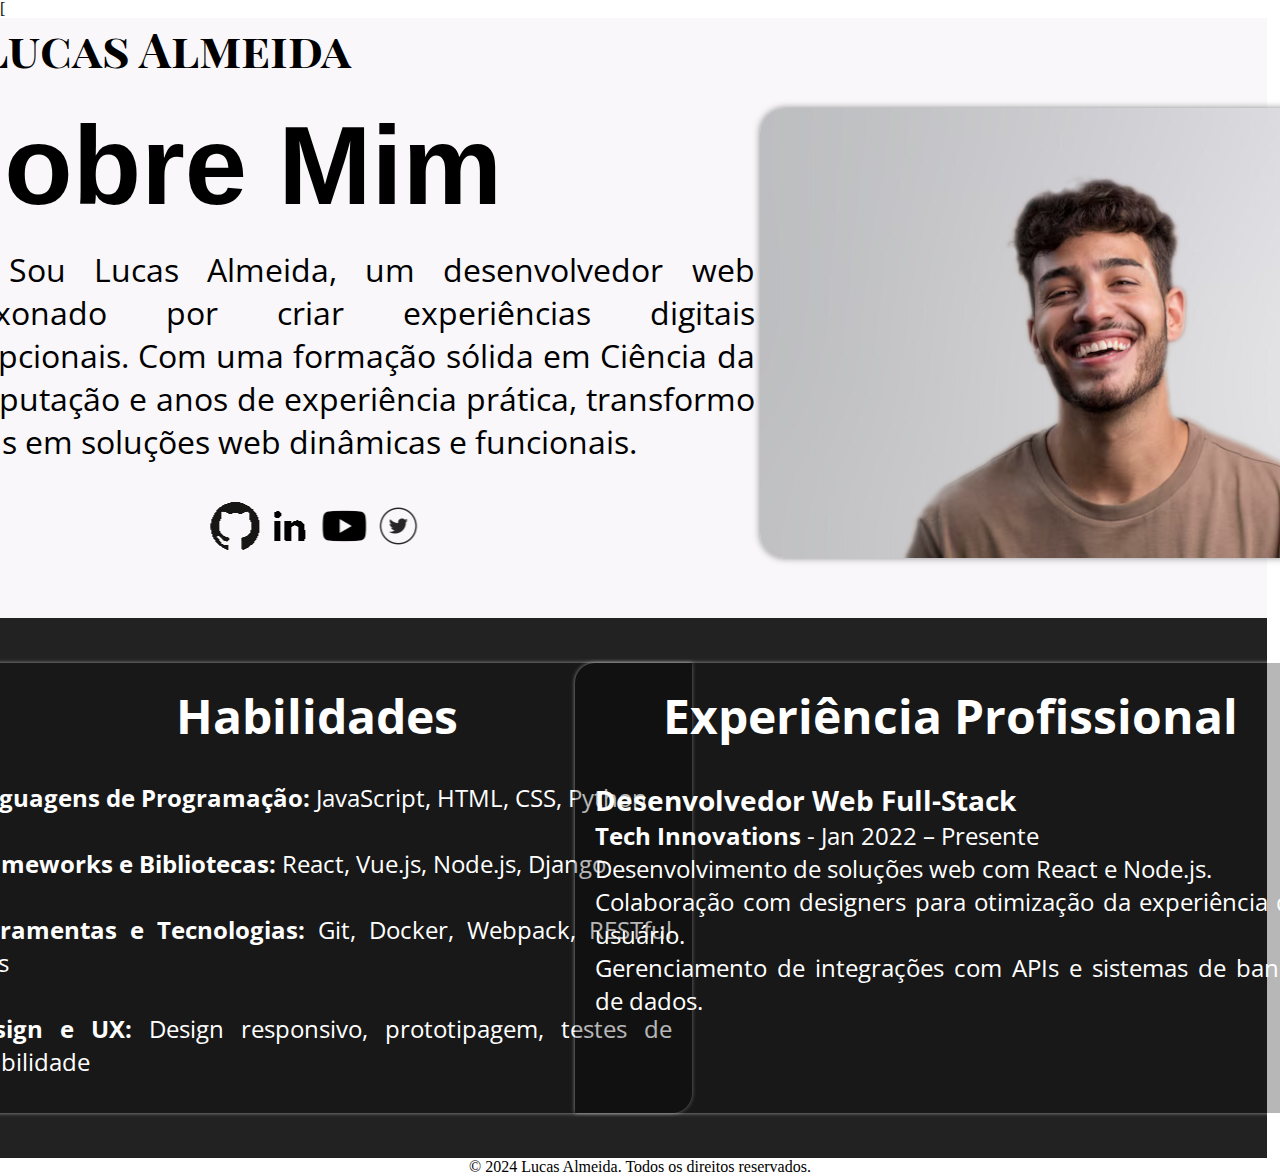
<file: index.html>
[<!DOCTYPE html>
<html lang="pt-b">
<head>
    <meta charset="UTF-8">
    <meta name="viewport" content="width=device-width, initial-scale=1.0">
    <meta name="description" content="Página pessoal de Lucas Almeida, desenvolvedor web. Conheça suas habilidades, projetos e como entrar em contato.">
    <style>
        @import url('https://fonts.googleapis.com/css2?family=Edu+AU+VIC+WA+NT+Hand:wght@400..700&family=Open+Sans:ital,wght@0,300..800;1,300..800&family=Playfair+Display+SC:ital,wght@0,400;0,700;0,900;1,400;1,700;1,900&family=Ubuntu+Mono:ital,wght@0,400;0,700;1,400;1,700&display=swap');
    </style>
    <title>Lucas Almeida - Dev Web</title>
    <link rel="stylesheet" href="estilo/mobile.css"> 
</head>
<body>
 
    <main >
        <section id="abertura">
                <div id="texto1">
                    <h1>Lucas Almeida</h1>
                </div>
                <div id="texto2">
                    <h2>Sobre Mim</h2>
                    <br>
                    <p>Ola Sou Lucas Almeida, um desenvolvedor web apaixonado por criar experiências digitais excepcionais. Com uma formação sólida em Ciência da Computação e anos de experiência prática, transformo ideias em soluções web dinâmicas e funcionais.
                    </p>
                </div>
                <div id="img" >
                    <img class="centro" src="imagens_projeto/personagem.png"  alt="">
                </div>
                <ul type="none"> 
                    <li><a href="#"></a><img src="imagens_projeto/githubico.png" alt=""></li>
                    <li><a href="#"></a><img src="imagens_projeto/likedinico.png" alt=""></li>
                    <li><a href="#"></a><img src="imagens_projeto/youtubeico.png" alt=""></li>
                    <li><a href="#"><img src="imagens_projeto/twiterico.png" alt=""></a></li>
                </ul>
            
            </section>
            
            <section id="habilidades">
            <div id="habilidades">
                <h2>Habilidades</h2>
                <br>
                <ul type="none">
                    <li><strong>Linguagens de Programação:</strong> JavaScript, HTML, CSS, Python</li>
                    <br>
                    <li><strong>Frameworks e Bibliotecas:</strong> React, Vue.js, Node.js, Django</li>
                    <br>
                    <li><strong>Ferramentas e Tecnologias:</strong> Git, Docker, Webpack, RESTful APIs</li>
                    <br>
                    <li><strong>Design e UX:</strong> Design responsivo, prototipagem, testes de usabilidade</li>
                </ul>
            </div>
            <div id="projetos">
                <h2>Experiência Profissional</h2>
                <br>
            <div class="job">
                <h3>Desenvolvedor Web Full-Stack</h3>
                <p><strong>Tech Innovations</strong> - Jan 2022 – Presente</p>
                <ul type="none">
                    <li>Desenvolvimento de soluções web com React e Node.js.</li>
                    <li>Colaboração com designers para otimização da experiência do usuário.</li>
                    <li>Gerenciamento de integrações com APIs e sistemas de banco de dados.</li>
                </ul>
            </div>
            </div>
            </section>
        </section>

    <footer role="contentinfo" >
            <p>&copy; 2024 Lucas Almeida. Todos os direitos reservados.</p>
        </div>
    </footer>
</body>
</html>
</file>
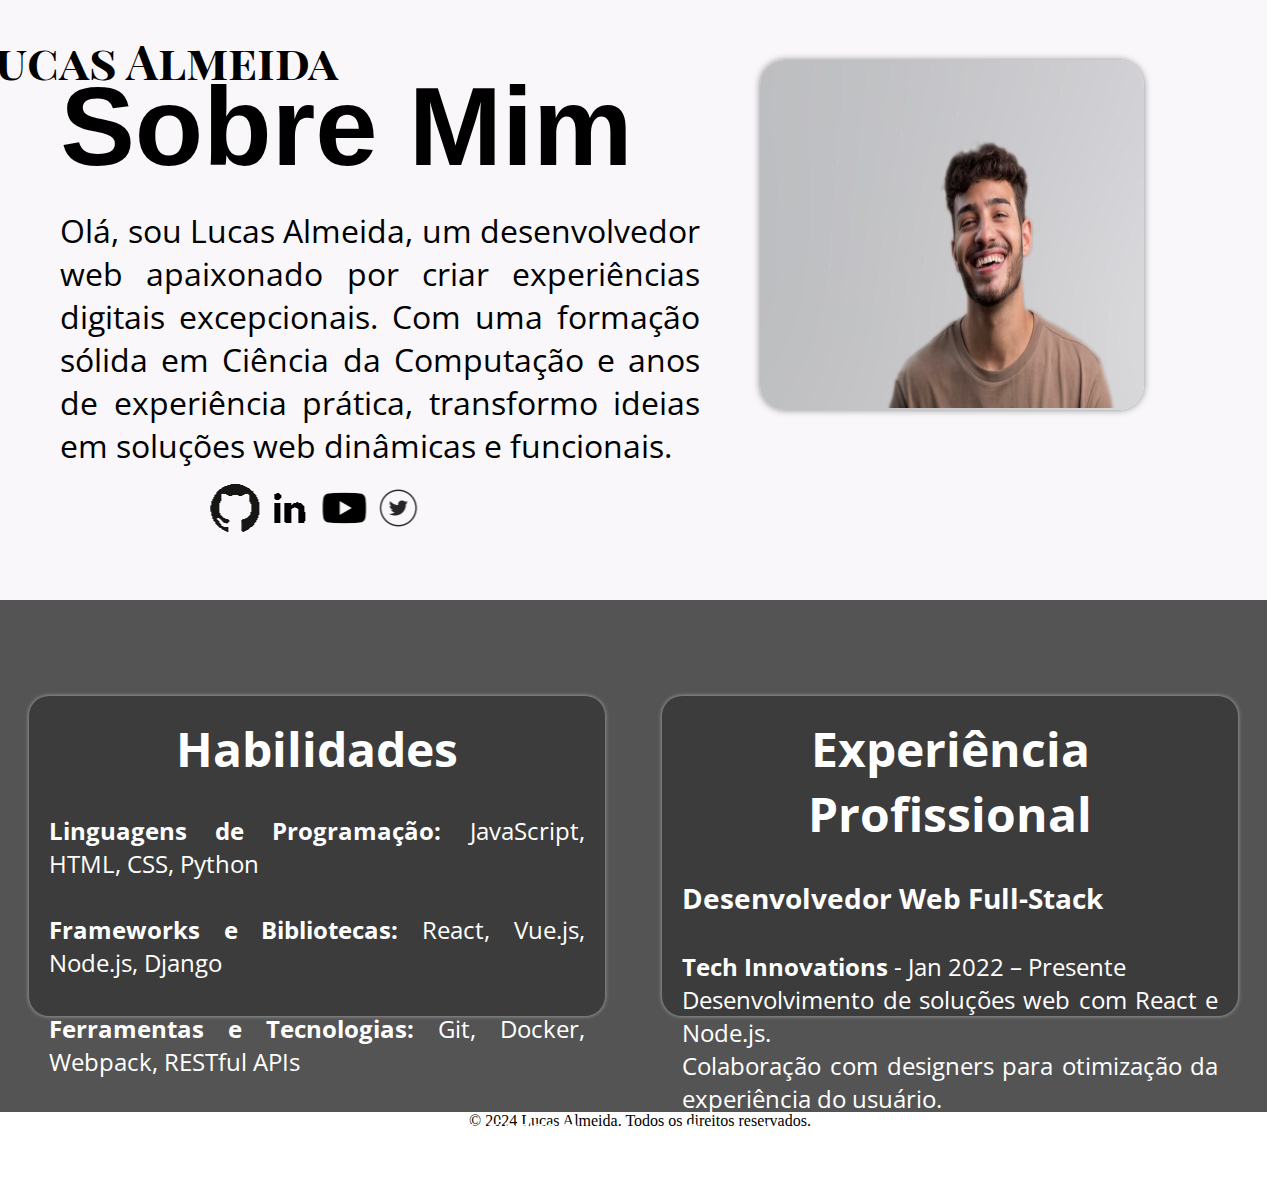
<file: teste.html>
<!DOCTYPE html>
<html lang="pt-BR">
<head>
    <meta charset="UTF-8">
    <meta name="viewport" content="width=device-width, initial-scale=1.0">
    <meta name="description" content="Página pessoal de Lucas Almeida, desenvolvedor web. Conheça suas habilidades, projetos e como entrar em contato.">
    <style>
        @import url('https://fonts.googleapis.com/css2?family=Edu+AU+VIC+WA+NT+Hand:wght@400..700&family=Open+Sans:ital,wght@0,300..800;1,300..800&family=Playfair+Display+SC:ital,wght@0,400;0,700;0,900;1,400;1,700;1,900&family=Ubuntu+Mono:ital,wght@0,400;0,700;1,400;1,700&display=swap');
    </style>
    <title>Lucas Almeida - Dev Web</title>
    <link rel="stylesheet" href="estilo/style.css"> 
</head>
<body>
    <main>
        <section id="abertura">
            <div id="texto1">
                <h1>Lucas Almeida</h1>
            </div>
            <div id="texto2">
                <h2>Sobre Mim</h2>
                <br>
                <p>Olá, sou Lucas Almeida, um desenvolvedor web apaixonado por criar experiências digitais excepcionais. Com uma formação sólida em Ciência da Computação e anos de experiência prática, transformo ideias em soluções web dinâmicas e funcionais.</p>
            </div>
            <div id="img">
                <img class="centro" src="imagens_projeto/personagem.png" alt="Imagem de Lucas Almeida">
            </div>
            <ul type="none">
                <li><a href="#"><img src="imagens_projeto/githubico.png" alt="Ícone do GitHub"></a></li>
                <li><a href="#"><img src="imagens_projeto/likedinico.png" alt="Ícone do LinkedIn"></a></li>
                <li><a href="#"><img src="imagens_projeto/youtubeico.png" alt="Ícone do YouTube"></a></li>
                <li><a href="#"><img src="imagens_projeto/twiterico.png" alt="Ícone do Twitter"></a></li>
            </ul>
        </section>
        
        <section id="habilidades">
            <div id="habilidades">
                <h2>Habilidades</h2>
                <br>
                <ul type="none">
                    <li><strong>Linguagens de Programação:</strong> JavaScript, HTML, CSS, Python</li>
                    <br>
                    <li><strong>Frameworks e Bibliotecas:</strong> React, Vue.js, Node.js, Django</li>
                    <br>
                    <li><strong>Ferramentas e Tecnologias:</strong> Git, Docker, Webpack, RESTful APIs</li>
                    <br>
                    <li><strong>Design e UX:</strong> Design responsivo, prototipagem, testes de usabilidade</li>
                </ul>
            </div>
            <div id="projetos">
                <h2>Experiência Profissional</h2>
                <br>
                <div class="job">
                    <h3>Desenvolvedor Web Full-Stack</h3>
                    <br>
                    <p><strong>Tech Innovations</strong> - Jan 2022 – Presente</p>
                    <ul type="none">
                        <li>Desenvolvimento de soluções web com React e Node.js.</li>
                        <li>Colaboração com designers para otimização da experiência do usuário.</li>
                        <li>Gerenciamento de integrações com APIs e sistemas de banco de dados.</li>
                    </ul>
                </div>
            </div>
        </section>
    </main>

    <footer role="contentinfo">
        <p>&copy; 2024 Lucas Almeida. Todos os direitos reservados.</p>
    </footer>
</body>
</html>
</file>
<file: estilo/mobile.css>
@charset "UTF-8";

*{
    padding: 0;
    margin: 0;
    box-sizing: border-box;
   
}
section#abertura{
    background-color: #F9F7FA;
    width: 99vw;
    height: 600px;
    font-family: "Ubuntu Mono",Arial, Helvetica, sans-serif;
    position: relative;
    
}
#abertura>div>h2{
        font-size: 7em;
        font-family:"Ubunto Mono"Arial, Helvetica, sans-serif;
        
}
#abertura>div>p{
    font-family: "Open Sans";
    font-size: 2em;

}
#abertura>ul{
    cursor: pointer;
    display: inline-block;
    position: absolute;
    top: 85%;
    left: 25%;
    transform: translate(-50%,-50%);
}
#abertura>ul>li{
display: inline-block;
}

div#texto1{
    position: absolute;
    display: inline-block;
    top: 5%;
    left: 13%;
    transform: translate(-50%,-50%);
    font-family: "Playfair Display SC", serif;
    font-size: 1.5em;
}
div#texto2{
    text-align: justify;
    width: 825px;
    display: inline-block;
    position: absolute;
    left: 27%;
    top: 44%;
    transform: translate(-50%,-50%);
}
div#img{
    background-image: url(../imagens_projeto/background.jpg);
    width: 650px;
    height: 450px;
    border-radius: 25px;
    position: relative;
    box-shadow: 0px 0px 7px #22222286;
    left: 60%;
    top: 15%;
    
}
img.centro{
    display: block;
    margin: auto;
    position: absolute;
    left: 53%;
    top:55.5%;
    transform: translate(-50%,-50%);
}
section#habilidades{
    background-color: #222222;
    width: 99vw;
    height: 60vh;
    position: relative;
    font-size: 1.5em;
    color: white;
    font-family: "Open Sans";
}
div#habilidades{
    
    display: block;
    position: absolute;
    top: 50%;
    left: 25%;
    transform: translate(-50%,-50%);
    text-align: justify;
    width: 750px;
    height: 450px;
    padding: 20px;
    background-color: rgba(0, 0, 0, 0.281);
    border-radius: 20px 0px 20px 0px;
    box-shadow: 0px 0px 4px #f9f7fa8f;
}
div#habilidades>h2{
text-align: center;
font-size: 2em;
}
div#projetos{
    display: block;
    position: absolute;
    top: 50%;
    left: 75%;
    transform: translate(-50%,-50%);
    text-align: justify;
    width: 750px;
    height: 450px;
    padding: 20px;
    background-color: rgba(0, 0, 0, 0.281);
    border-radius: 20px 0px 20px 0px;
    box-shadow: 0px 0px 4px #f9f7fa8f;
}
div#projetos>h2{
    text-align: center;
    font-size: 2em;}

footer{
text-align: center;
}
</file>
<file: estilo/style.css>
@charset "UTF-8";

*{
    padding: 0;
    margin: 0;
    box-sizing: border-box;
   
}
section#abertura{
    display: block;
    background-color: #F9F7FA;
    width: 99vw;
    min-width: 1000px;
    height: 600px;
    font-family: "Ubuntu Mono",Arial, Helvetica, sans-serif;
    position: relative;
    
}
#abertura>div>h2{
        font-size: 7em;
        font-family:"Ubunto Mono"Arial, Helvetica, sans-serif;
        
}
#abertura>div>p{
    font-family: "Open Sans";
    font-size: 2em;

}
#abertura>ul{
    cursor: pointer;
    display: inline-block;
    position: absolute;
    top: 85%;
    left: 25%;
    transform: translate(-50%,-50%);
}
#abertura>ul>li{
display: inline-block;
}

div#texto1{
    position: absolute;
    display: inline-block;
    top: 10%;
    left: 12%;
    transform: translate(-50%,-50%);
    font-family: "Playfair Display SC", serif;
    font-size: 1.5em;
    
}
h2{
    
}
div#texto2{

    text-align: justify;
    width: 50vw;
    min-width: 600px;
    display: inline-block;
    float: left;
    position: absolute; 
    left: 30%;
    top: 44%;
    transform: translate(-50%,-50%);
}
div#img{
    display: block;
    background-image: url(../imagens_projeto/background.jpg);
    width: 30vw;
    min-width: 350px;
    height: 25vw;
    min-height: 350px;
    border-radius: 25px;
    float: right;
    position: absolute  ;
    box-shadow: 0px 0px 7px #22222286;
    left: 60%;
    top: 10%;
    
}   
img.centro{
    width: 80%;
    
    height: 80%;
    display: block;
    margin: auto;
    position: absolute;
    left: 60%;
    top:59.5%;
    transform: translate(-50%,-50%);
}
section#habilidades{
    background-color: #222222c5;
    width: 99vw;
    min-width: 500px;
    height: 40vw;
    position: relative;
    font-size: 1.5em;
    color: white;
    font-family: "Open Sans";
}
div#habilidades{
    
    display: block;
    position: absolute;
    top: 50%;
    left: 25%;
    transform: translate(-50%,-50%);
    text-align: justify;
    width: 45vw;
    min-width: 500px;
    height: 25vw;
    min-height: 300px;
    padding: 20px;
    background-color: rgba(0, 0, 0, 0.281);
    border-radius: 20px 20px 20px 20px;
    box-shadow: 0px 0px 4px #f9f7fa8f;
}
div#habilidades>h2{
text-align: center;
font-size: 2em;
}
div#projetos{
    display: block;
    position: absolute;
    top: 50%;
    left: 75%;
    transform: translate(-50%,-50%);
    text-align: justify;
    width: 45vw;
    height: 25vw;
    padding: 20px;
    background-color: rgba(0, 0, 0, 0.281);
    border-radius: 20px 20px 20px 20px;
    box-shadow: 0px 0px 4px #f9f7fa8f;
}
div#projetos>h2{
    text-align: center;
    font-size: 2em;}

footer{
text-align: center;
}
</file>
